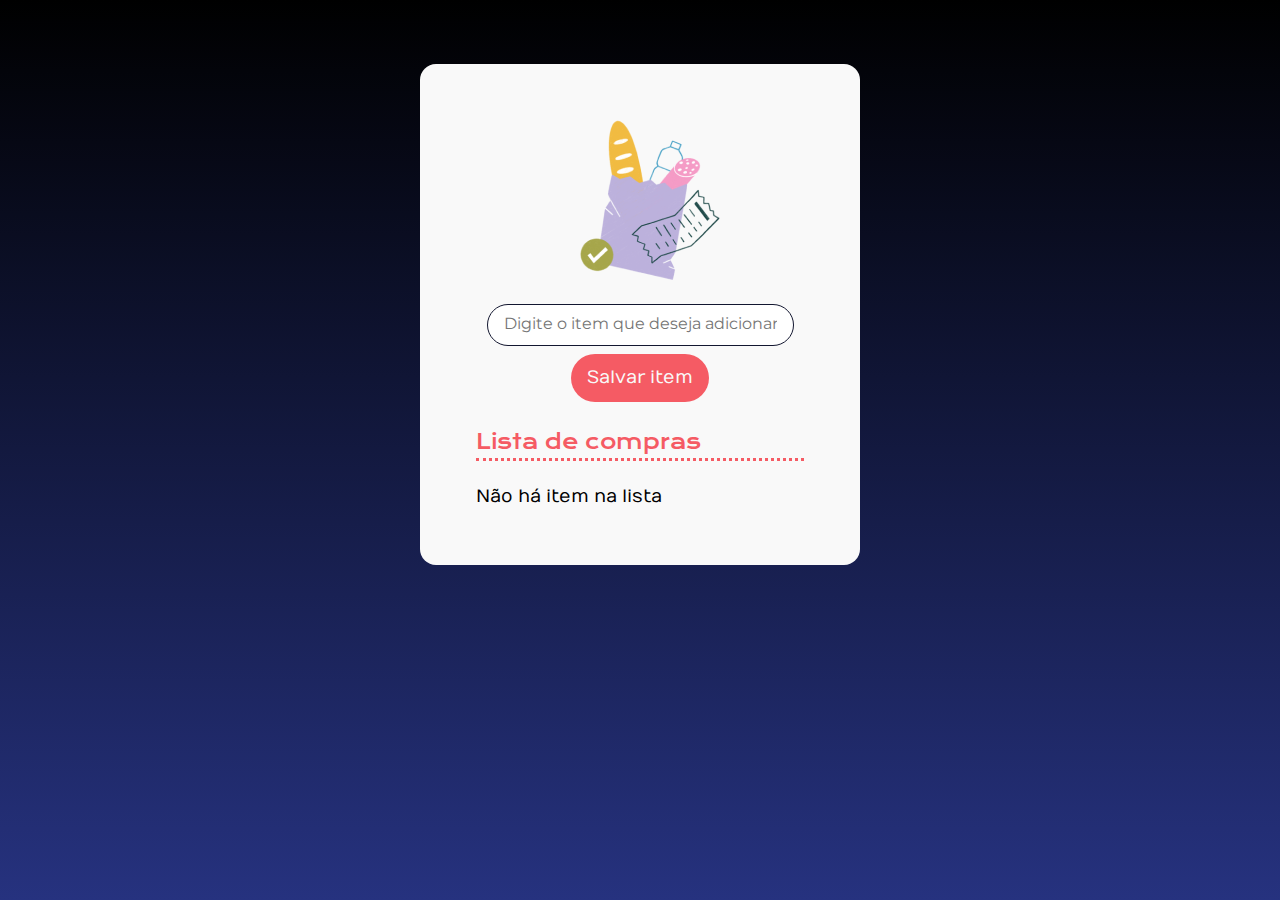
<file: javascript-projeto-teste/index.html>
<!DOCTYPE html>
<html lang="pt-br">
  <head>
    <meta charset="UTF-8" />
    <meta name="viewport" content="width=device-width, initial-scale=1.0" />
    <title>Lista de Compras</title>
    <link rel="preconnect" href="https://fonts.googleapis.com" />
    <link rel="preconnect" href="https://fonts.gstatic.com" crossorigin />
    <link
      href="https://fonts.googleapis.com/css2?family=Krona+One&family=Montserrat&family=Numans&display=swap"
      rel="stylesheet"
    />
    <link rel="stylesheet" href="./styles.css" />
  </head>

  <body>
    <main>
      <img src="./img/bag.png" alt="sacola de compras" />
      <form>
        <input
          class="input-item"
          id="input-item"
          type="text"
          placeholder="Digite o item que deseja adicionar"
        />
        <button class="button-item" id="adicionar-item" type="button">Salvar item</button>
      </form>

      <div class="container-lista">
        <h2>Lista de compras</h2>
        <hr />
        <ul id="lista-de-compras">
        </ul>
        <p class="msg-lista-vazia">Não há item na lista</p>
      </div>
    </main>
    <script src="./index.js"></script>  
  </body>
</html>
</file>
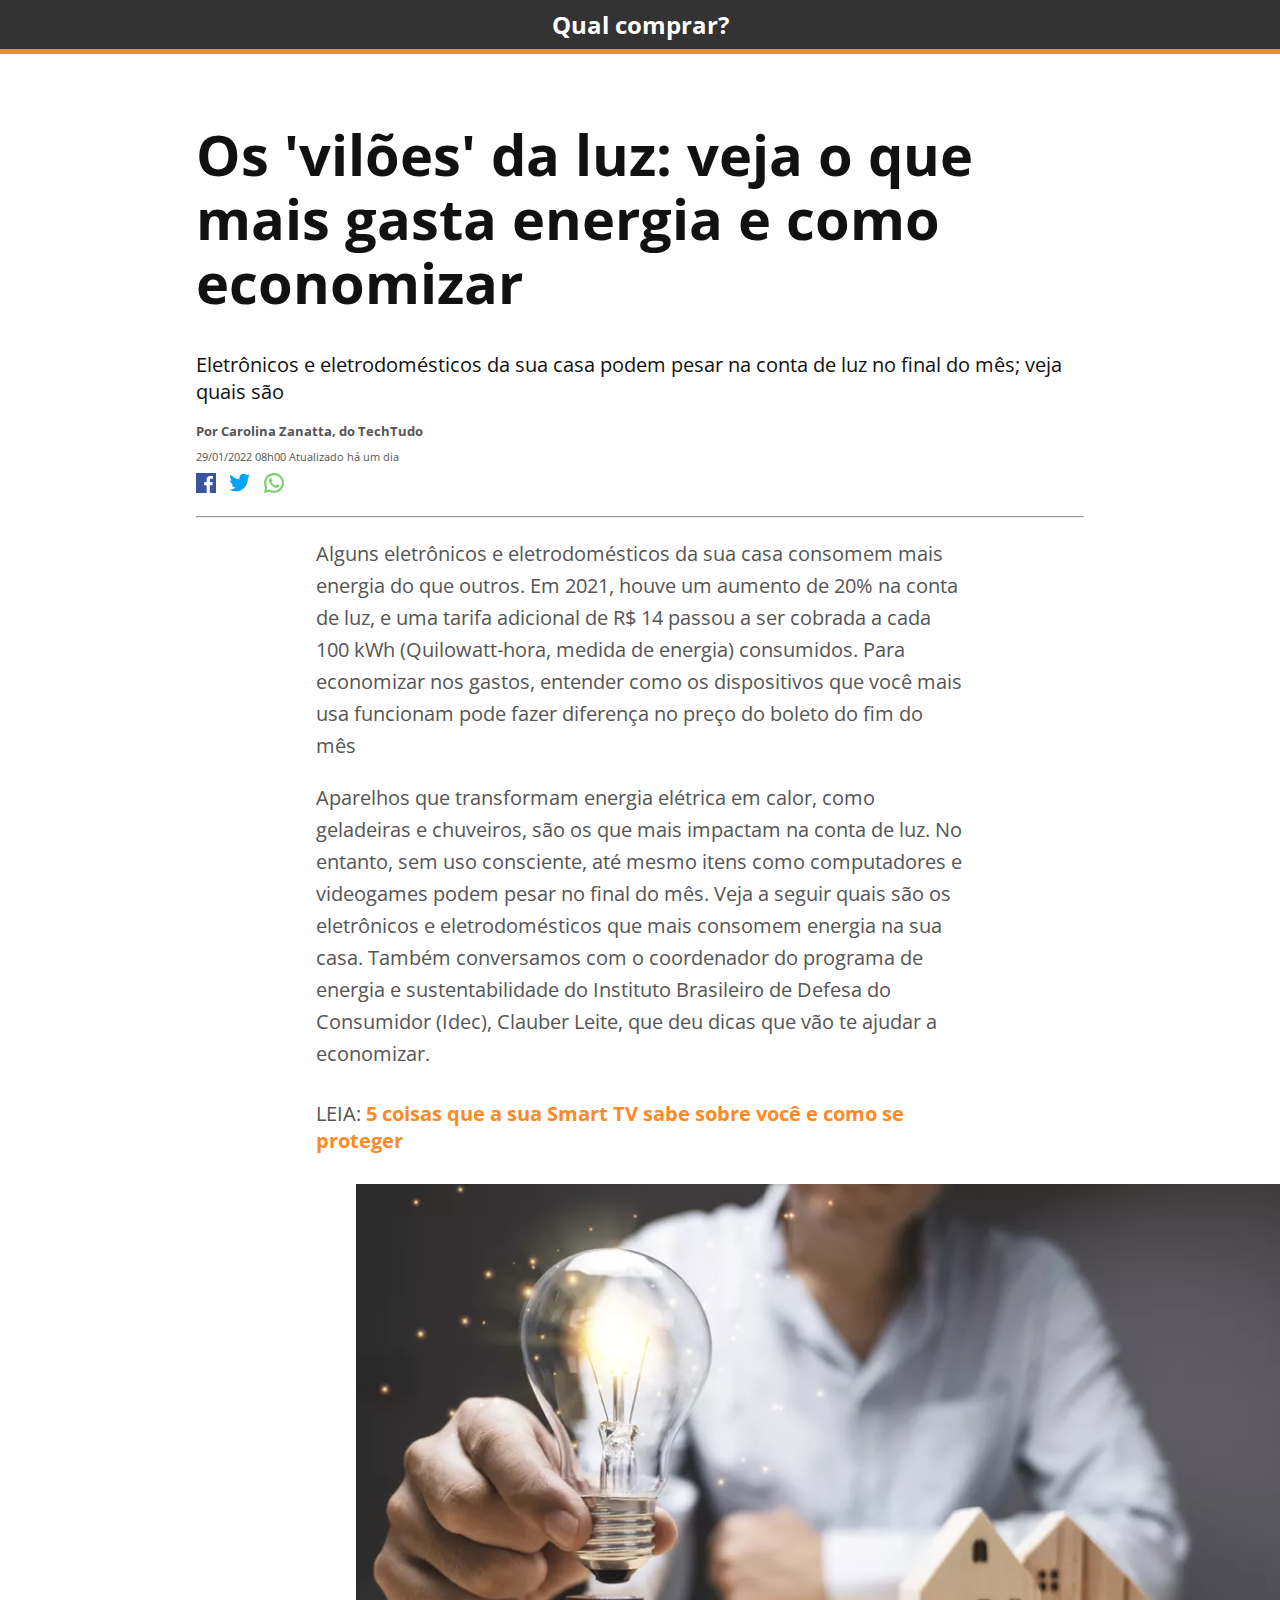
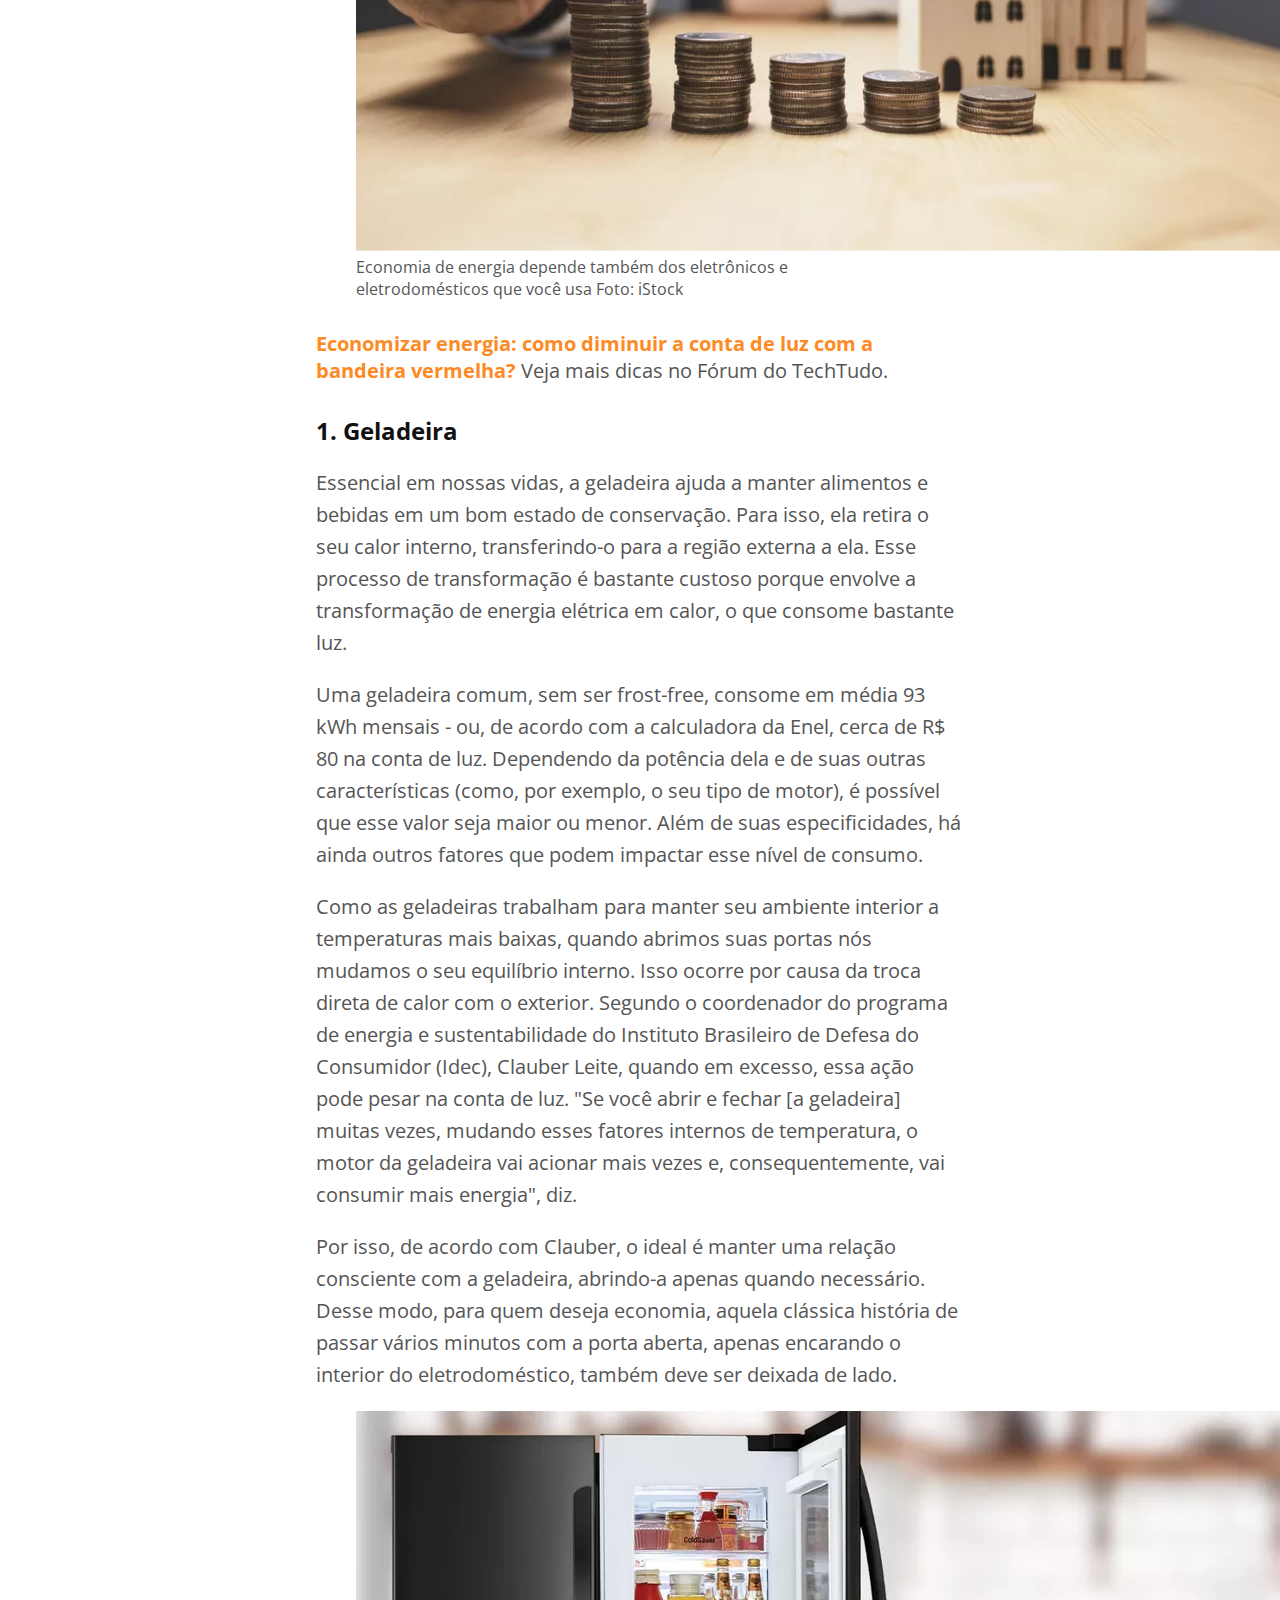
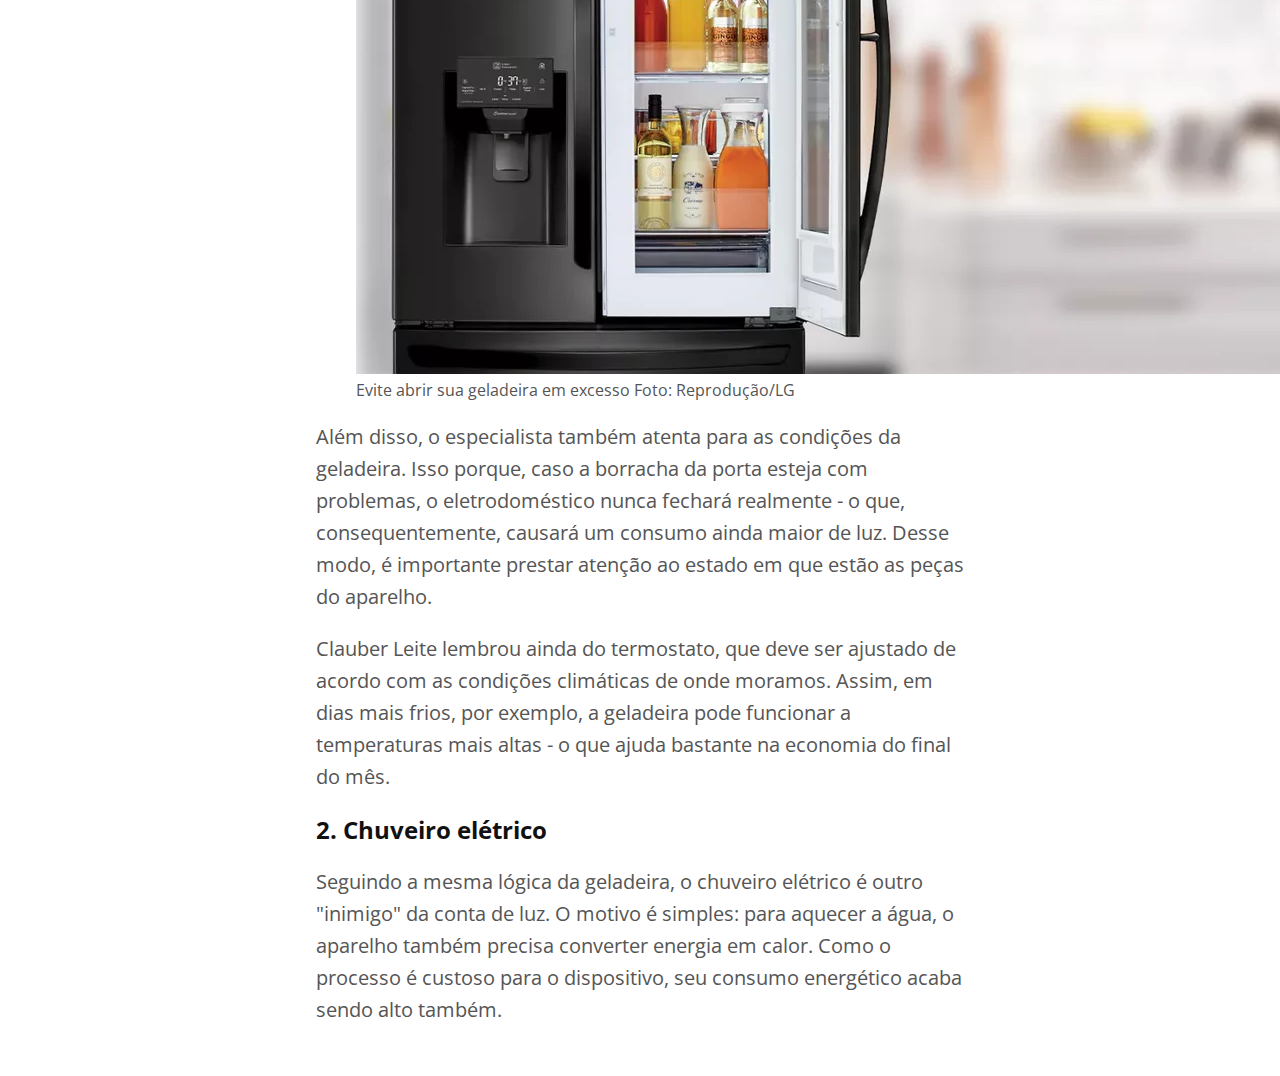
<file: projetoPaginaConteudo/index.html>
<!DOCTYPE html>
<html lang="pt-br">
    <head>
        <meta charset="UTF-8">
        <link rel="stylesheet" type="text/css"  href="./style.css">
        <link rel="preconnect" href="https://fonts.googleapis.com">
        <link rel="preconnect" href="https://fonts.gstatic.com" crossorigin>
        <link href="https://fonts.googleapis.com/css2?family=Lato:ital,wght@0,100;0,300;0,400;0,700;0,900;1,100;1,300;1,400;1,700;1,900&family=Open+Sans:ital,wght@0,300..800;1,300..800&family=Roboto:ital,wght@0,100..900;1,100..900&display=swap" rel="stylesheet">
        
        <title>Qual comprar</title>
    </head>
    <body>
        <div class="top-bar">Qual comprar?</div>
        <div class="container">

            <div class="header">
                <h1 class="headline">Os 'vilões' da luz: veja o que mais gasta energia e como economizar</h1>
                <h2 class="subtitle">Eletrônicos e eletrodomésticos da sua casa podem pesar na conta de luz no final do mês;
                    veja quais são
                </h2>
                <div class="author">Por Carolina Zanatta, do TechTudo</div>
                <small><sub>29/01/2022 08h00 Atualizado há um dia</sub></small>
                <div class="social-icons">
                    <a href=""><img class="social-icon" src="./images/facebook.png" alt="facebook"></a>
                    <a href=""><img class="social-icon" src="./images/twitter.png" alt="twiiter"></a>
                    <a href=""><img class="social-icon" src="./images/whatsapp.png" alt="whatsapp"></a>
                </div>
                   <hr>
            </div>
            
            <div class="content">
                <p>Alguns eletrônicos e eletrodomésticos da sua casa consomem mais
                   energia do que outros. Em 2021, houve um aumento de 20% na conta
                   de luz, e uma tarifa adicional de R$ 14 passou a ser cobrada a cada 100
                   kWh (Quilowatt-hora, medida de energia) consumidos. Para
                   economizar nos gastos, entender como os dispositivos que você mais
                   usa funcionam pode fazer diferença no preço do boleto do fim do mês
                </p>

                <p>Aparelhos que transformam energia elétrica em calor, como geladeiras
                   e chuveiros, são os que mais impactam na conta de luz. No entanto,
                   sem uso consciente, até mesmo itens como computadores e
                   videogames podem pesar no final do mês. Veja a seguir quais são os
                   eletrônicos e eletrodomésticos que mais consomem energia na sua
                   casa. Também conversamos com o coordenador do programa de
                   energia e sustentabilidade do Instituto Brasileiro de Defesa do
                   Consumidor (Idec), Clauber Leite, que deu dicas que vão te ajudar a
                   economizar.
                </p>

                <diV class="cta">
                    LEIA:
                    <a href="#"> 5 coisas que a sua Smart TV sabe sobre você e como se proteger</a>
                </diV>

                <figure>
                    <img src="./images/moedas.png" alt="foto de moedas">
                    <figurecaption>Economia de energia depende também dos eletrônicos e eletrodomésticos que você usa Foto: iStock</figurecaption>
                </figure>

                <diV class="cta">
                    <a href="#"> Economizar energia: como diminuir a conta de luz com a bandeira vermelha? </a>
                    Veja mais dicas no Fórum do TechTudo. 
                </diV>

                <h2>1. Geladeira</h2>
                <p>Essencial em nossas vidas, a geladeira ajuda a manter alimentos e
                   bebidas em um bom estado de conservação. Para isso, ela retira o seu
                   calor interno, transferindo-o para a região externa a ela. Esse processo
                   de transformação é bastante custoso porque envolve a transformação
                   de energia elétrica em calor, o que consome bastante luz.</p>
                <p>Uma geladeira comum, sem ser frost-free, consome em média 93 kWh
                   mensais - ou, de acordo com a calculadora da Enel, cerca de R$ 80 na
                   conta de luz. Dependendo da potência dela e de suas outras
                   características (como, por exemplo, o seu tipo de motor), é possível
                   que esse valor seja maior ou menor. Além de suas especificidades, há
                   ainda outros fatores que podem impactar esse nível de consumo.</p>
                <p>Como as geladeiras trabalham para manter seu ambiente interior a
                   temperaturas mais baixas, quando abrimos suas portas nós mudamos
                   o seu equilíbrio interno. Isso ocorre por causa da troca direta de calor
                   com o exterior. Segundo o coordenador do programa de energia e
                   sustentabilidade do Instituto Brasileiro de Defesa do Consumidor
                   (Idec), Clauber Leite, quando em excesso, essa ação pode pesar na
                   conta de luz. "Se você abrir e fechar [a geladeira] muitas vezes,
                   mudando esses fatores internos de temperatura, o motor da geladeira
                   vai acionar mais vezes e, consequentemente, vai consumir mais
                   energia", diz.</p>
                <p>Por isso, de acordo com Clauber, o ideal é manter uma relação
                   consciente com a geladeira, abrindo-a apenas quando necessário.
                   Desse modo, para quem deseja economia, aquela clássica história de
                   passar vários minutos com a porta aberta, apenas encarando o interior
                   do eletrodoméstico, também deve ser deixada de lado.</p>
                
                <figure>
                    <img src="./images/geladeira.png" alt="foto de geladeira">
                    <figurecaption>Evite abrir sua geladeira em excesso Foto: Reprodução/LG</figurecaption>
                </figure>   

                <p>Além disso, o especialista também atenta para as condições da
                   geladeira. Isso porque, caso a borracha da porta esteja com problemas,
                   o eletrodoméstico nunca fechará realmente - o que,
                   consequentemente, causará um consumo ainda maior de luz. Desse
                   modo, é importante prestar atenção ao estado em que estão as peças
                   do aparelho.</p>
                <p>Clauber Leite lembrou ainda do termostato, que deve ser ajustado de
                   acordo com as condições climáticas de onde moramos. Assim, em dias
                   mais frios, por exemplo, a geladeira pode funcionar a temperaturas
                   mais altas - o que ajuda bastante na economia do final do mês.</p>
                
                <h2>2. Chuveiro elétrico</h2>
                <p>Seguindo a mesma lógica da geladeira, o chuveiro elétrico é outro
                   "inimigo" da conta de luz. O motivo é simples: para aquecer a água, o
                   aparelho também precisa converter energia em calor. Como o
                   processo é custoso para o dispositivo, seu consumo energético acaba
                   sendo alto também.</p>
                    
        
            </div>
        </div>
        <div class="footer"></div>   
    </body>
</html>
</file>
<file: javascript-projeto-teste/styles.css>
* {
    box-sizing: border-box;
    margin: 0;
    padding: 0;
}

:root {
    --cor-primaria: #F55B64;
    --cor-secundaria: #C2373F;
    --neutro: #F9F9F9;
    --preto: #131730;
    --fonte-titulo: "Krona One", sans-serif;
    --fonte-texto: 'Numans', sans-serif;
    --degrade-azul: linear-gradient(180deg, #000000 0%, #26327F 100%);
}

body {
    background: var(--degrade-azul);
    background-repeat: no-repeat;
    height: 100vh;

    display: flex;
    flex-direction: column;
    align-items: center;
}

main {
    background-color: var(--neutro);
    margin-top: 64px;

    display: flex;
    flex-direction: column;
    gap: 24px;

    width: 440px;
    padding: 56px;

    align-items: center;
    border-radius: 16px;
}

h2 {
    font-family: var(--fonte-titulo);
    color: var(--cor-primaria);
    font-size: 20px;
    font-weight: 400;
    line-height: 32px;
}

hr {
    border: none;
    border-bottom: 3px dotted var(--cor-primaria);
    margin-bottom: 24px;
}

p {
    font-family: var(--fonte-texto);
    font-size: 18px;
    font-weight: 400;
    line-height: 24px;
    text-align: left;
}

.input-item {
    display: block;
    padding: 12px 16px;
    border-radius: 24px;
    border: 1px solid var(--preto);
    width: 307px;

    font-family: var(--fonte-texto);
}

.input-item::placeholder {
    font-family: "Montserrat", sans-serif;
    font-size: 16px;
    line-height: 19px;
}

.button-item {
    padding: 12px 16px;
    border-radius: 24px;
    background-color: var(--cor-primaria);
    color: var(--neutro);
    font-family: var(--fonte-texto);
    font-size: 18px;
    font-weight: 400;
    line-height: 24px;
    border: none;
}

form {
    display: flex;
    flex-direction: column;
    align-items: center;
    gap: 8px;
}

.lista-item-container {
    display: flex;
    gap: 8px;
}
x
ul {
    list-style-type: none;
}

.input-checkbox {
    display: none;
}

.checkbox-customizado {
    width: 20px;
    height: 20px;
    background-color: var(--neutro);
    border: 1px solid var(--preto);
    cursor: pointer;
    border-radius: 4px;
}

.checked {
    background-color: var(--preto);
    position: relative;
}

.checkbox-customizado.checked::after {
    content: "";
    position: absolute;
    left: 30%;
    top: -10%;
    width: 5px;
    height: 14px;

    border-top: 2px solid var(--neutro);
    border-left: 2px solid var(--neutro);

    transform: rotate(-140deg);
}

.texto-data {
    font-size: 12px;
    line-height: 20px;
}

.item-lista-button {
    border: none;
    background-color: transparent;
}

.container-lista {
    width: 100%;
}
</file>
<file: projetoPaginaConteudo/style.css>
body{
    font-family: 'Open Sans', 'Helvetica','Arial';
    margin:0; 
    padding:0; 
    color: #555;  
}

h1,h2{
    color: #111;
}

.top-bar{
    background-color: #333;
    color: white ;
    font-size: 24px;
    font-weight: bold;
    text-align: center;
    padding: 8px;
    border-bottom: 5px solid #fd8a24;

}

.container{
    max-width: 888px;
    margin: auto;
    padding: 30px;
}

.headline{
    font-size: 56px;
    line-height: 64px;
}

.subtitle{
    font-weight: normal;
    font-size: 20px;
}

.author{
    font-weight: bold;
    font-size: 0.8em;
}

.social_icons{
    margin-top: 10px;

}

.social-icon{
    width: 20px;
    padding: 10px 10px 10px 0;
}

a{
    text-decoration: none;
    color: #fd8a24;
    font-weight: bold;
}

.content{
    max-width: 648px;
    margin:auto;
}

.cta{
    font-size:20px;
    margin: 30px 0;
}

p{
    font-size:20px;
    line-height: 32px;
}
</file>
